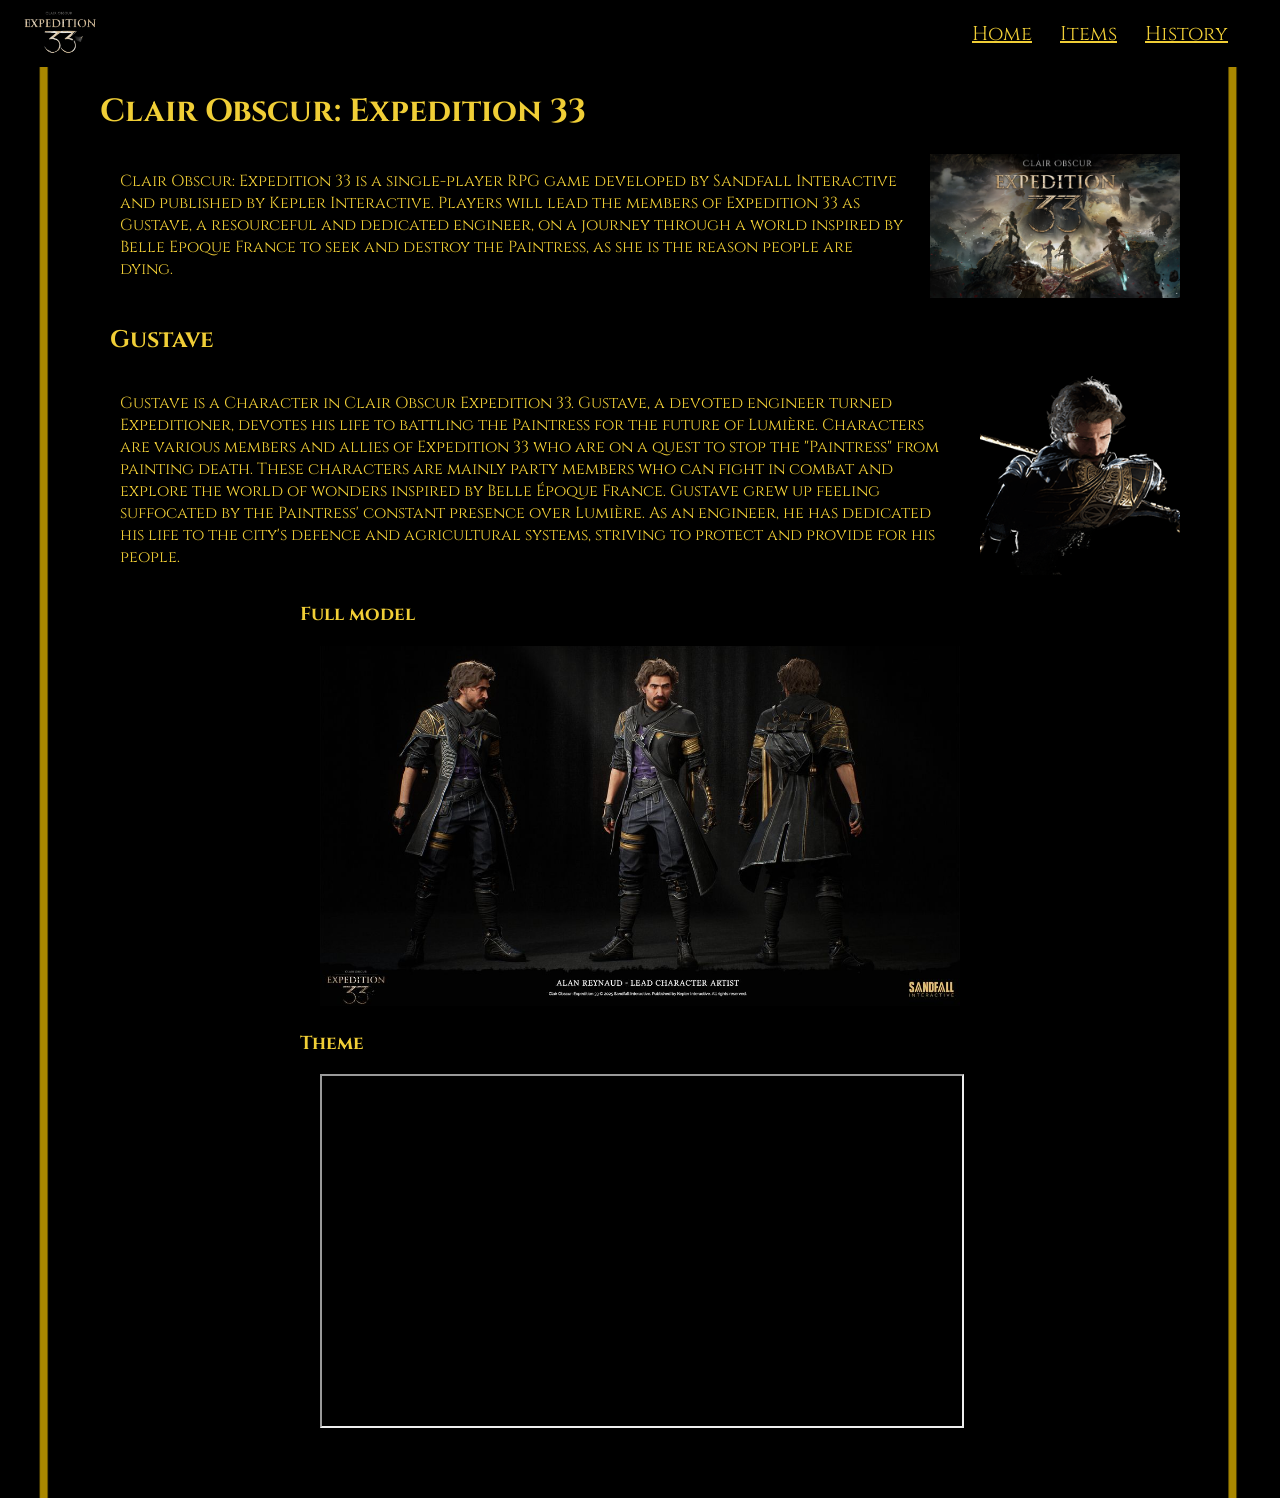
<file: index.html>
<!DOCTYPE html>
<html lang="en">
<head>
    <meta charset="UTF-8">
    <meta name="viewport" content="width=device-width, initial-scale=1.0">
    <title>Home</title>
    <link rel="stylesheet" type="text/css" href="css/EstInicio.css">
    <link rel="stylesheet" type="text/css" href="css/EstGeral.css">  
    <link rel="preconnect" href="https://fonts.googleapis.com">
    <link rel="preconnect" href="https://fonts.gstatic.com" crossorigin>
    <link href="https://fonts.googleapis.com/css2?family=Cinzel:wght@400..900&display=swap" rel="stylesheet">
</head>
<body>

    <header>
        <nav>
            <img id="capa" src="ibagens/Clair-Obscur-Expedition-33_Logo.png">
            <ul>
                <li><a href="index.html">Home</a></li>
                <li><a href="Items.html">Items</a></li>
                <li><a href="History.html">History</a></li>
            </ul>
            <div class="hamburger" w>&#9776;</div>
        </nav>
    </header>

    <main>
        
        <!-- contexto geral da obra -->

            <div><h1>Clair Obscur: Expedition 33</h1></div>
            <div id="ex33">
            <div><p>Clair Obscur: Expedition 33 is a single-player RPG game developed by Sandfall Interactive and published by Kepler Interactive. 
                Players will lead the members of Expedition 33 as Gustave, a resourceful and dedicated engineer, 
                on a journey through a world inspired by Belle Epoque France to seek and destroy the Paintress, as she is the reason people are dying.</p></div>
            <div ><img id="exImg33" src="ibagens/expediton33.jpg" alt="Picture of the expedition"></div>
            </div>

        <!-- parte do gustave -->

            <div><h2>Gustave</h2></div>
            <div  id="gustave">
            <div>
                <p>
                Gustave is a Character in Clair Obscur Expedition 33. Gustave, a devoted engineer turned Expeditioner, 
                devotes his life to battling the Paintress for the future of Lumière. 
                Characters are various members and allies of Expedition 33 who are on a quest to stop the "Paintress" from painting death. 
                These characters are mainly party members who can fight in combat and explore the world of wonders inspired by Belle Époque France.
                Gustave grew up feeling suffocated by the Paintress' constant presence over Lumière. 
                As an engineer, he has dedicated his life to the city's defence and agricultural systems, striving to protect and provide for his people.
                </p>
            </div>
            
            <div><img id="gustavImg" src="ibagens/gustave.png"></div>
            </div>
        <!-- parte do modelo -->
            <h3>Full model</h3>
            <div><img id="gustave_img" src="ibagens/gustave-full.jpg"></div>
        
            <!-- tema musical -->
            <h3>Theme</h3>
            <iframe id="musica" src="https://www.youtube.com/embed/ztbPkvqRiGg?si=F2RAvMDM4aziqs3D" title="Gustave theme" frameborder="5px"></iframe>
    </main>
</body>
</html>
</file>
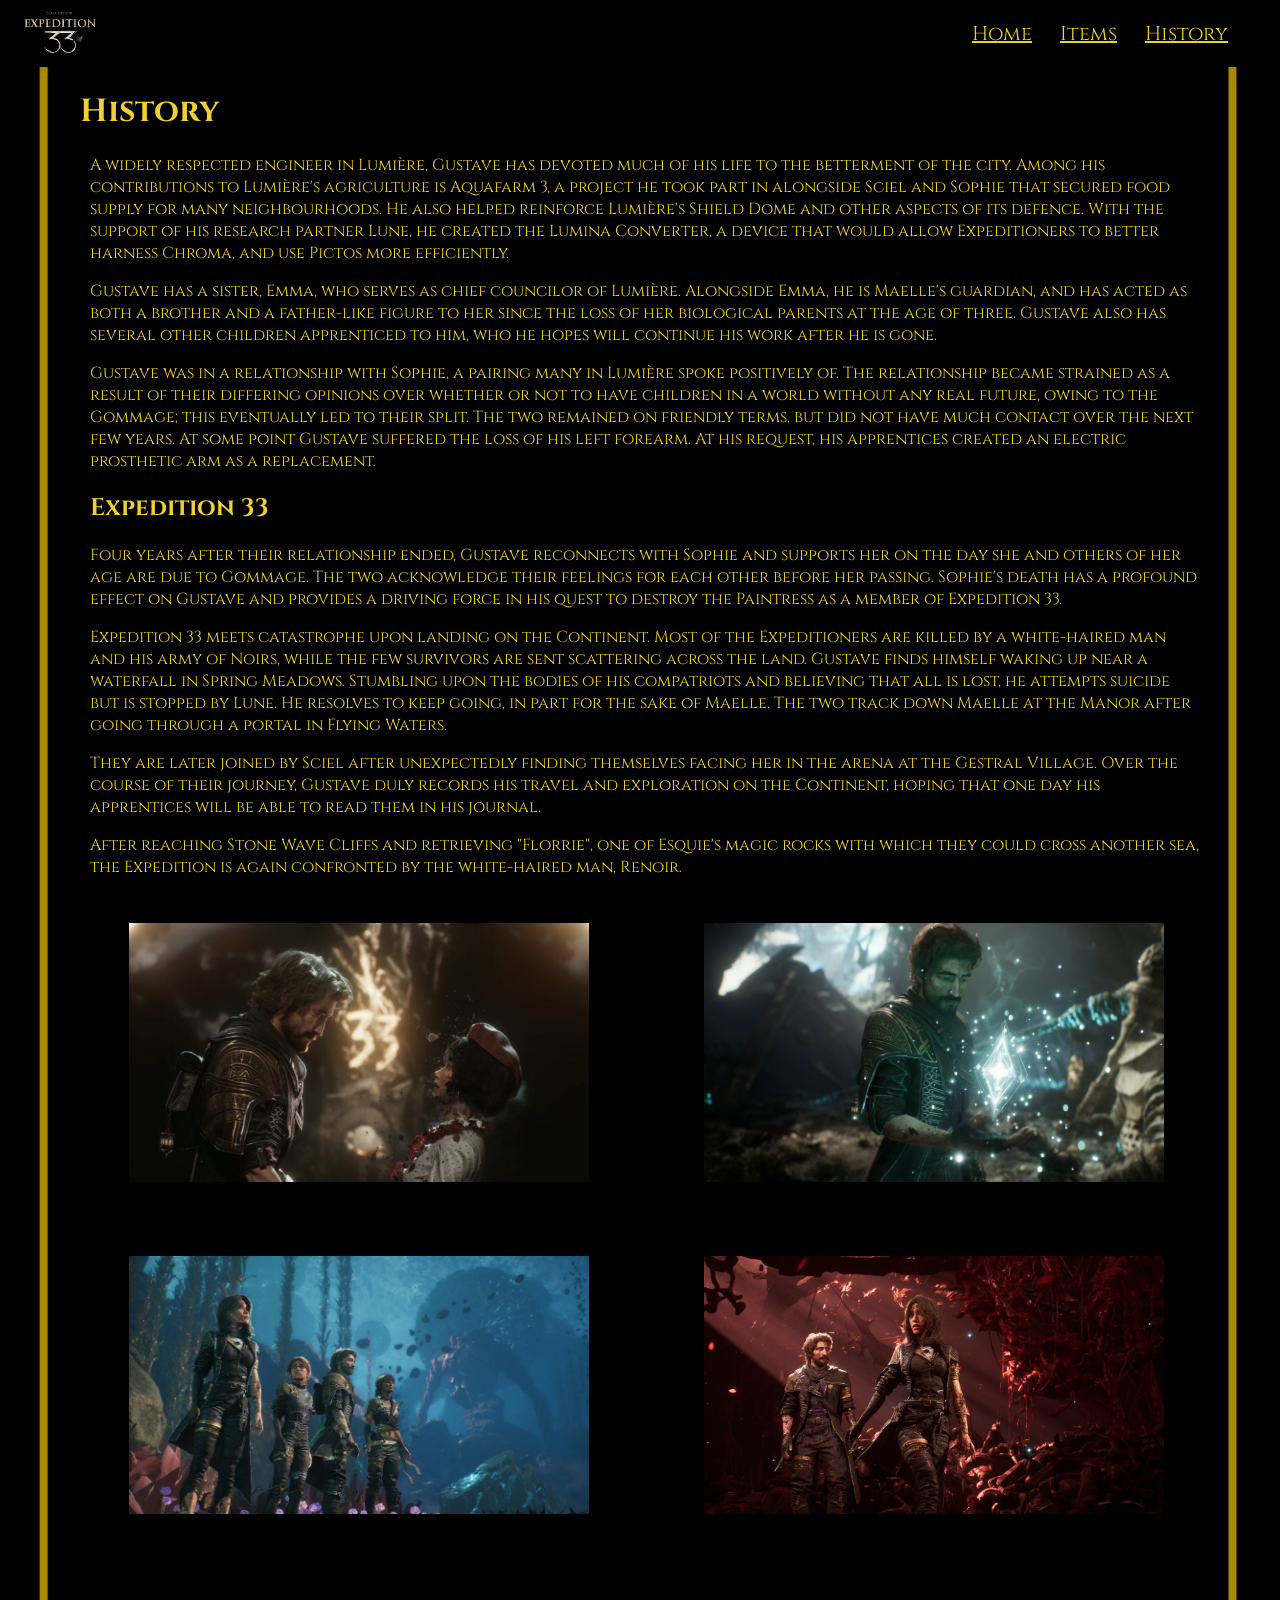
<file: History.html>
<!DOCTYPE html>
<html lang="en">
<head>
    <meta charset="UTF-8">
    <meta name="viewport" content="width=device-width, initial-scale=1.0">
    <title>History</title>
    <link rel="stylesheet" type="text/css" href="css/EstHistory.css">
    <link rel="stylesheet" type="text/css" href="css/EstGeral.css">
    <link rel="preconnect" href="https://fonts.googleapis.com">
    <link rel="preconnect" href="https://fonts.gstatic.com" crossorigin>
    <link href="https://fonts.googleapis.com/css2?family=Cinzel:wght@400..900&display=swap" rel="stylesheet">
</head>
<body>
    <header>
        <nav>
            <img id="capa" src="ibagens/Clair-Obscur-Expedition-33_Logo.png">
            <ul>
                <li><a href="index.html">Home</a></li>
                <li><a href="Items.html">Items</a></li>
                <li><a href="History.html">History</a></li>
            </ul>
            <div class="hamburger">&#9776;</div>
        </nav>
    </header>
    
    <main>
    
    <!--Texto de História -->
    <h1>History</h1>
    <div id="historia">
        
        <p>A widely respected engineer in Lumière, Gustave has devoted much of his life to the betterment of the city. 
        Among his contributions to Lumière's agriculture is Aquafarm 3, a project he took part in alongside Sciel and Sophie that secured food supply for many neighbourhoods.
        He also helped reinforce Lumière's Shield Dome and other aspects of its defence. With the support of his research partner Lune, he created the Lumina Converter, 
        a device that would allow Expeditioners to better harness Chroma, and use Pictos more efficiently.</p>
        
        <p>Gustave has a sister, Emma, who serves as chief councilor of Lumière. Alongside Emma, he is Maelle's guardian, 
        and has acted as both a brother and a father-like figure to her since the loss of her biological parents at the age of three. Gustave also has several other children apprenticed to him,
        who he hopes will continue his work after he is gone.</p>
        
        <p> Gustave was in a relationship with Sophie, a pairing many in Lumière spoke positively of. 
        The relationship became strained as a result of their differing opinions over whether or not to have children in a world without any real future, owing to the Gommage; 
        this eventually led to their split. The two remained on friendly terms, but did not have much contact over the next few years.
        At some point Gustave suffered the loss of his left forearm. At his request, his apprentices created an electric prosthetic arm as a replacement.</p>
    
    </div>

    <!-- Texto da parte de expedition 33 -->
    <h2>Expedition 33</h2>
    <div id="ex33">
        
        <p>Four years after their relationship ended, Gustave reconnects with Sophie and supports her on the day she and others of her age are due to Gommage. 
        The two acknowledge their feelings for each other before her passing.
        Sophie's death has a profound effect on Gustave and provides a driving force in his quest to destroy the Paintress as a member of Expedition 33.</p>

        <p>Expedition 33 meets catastrophe upon landing on the Continent. Most of the Expeditioners are killed by a white-haired man and his army of Noirs,
        while the few survivors are sent scattering across the land. Gustave finds himself waking up near a waterfall in Spring Meadows. 
        Stumbling upon the bodies of his compatriots and believing that all is lost, he attempts suicide but is stopped by Lune. He resolves to keep going, in part for the sake of Maelle. 
        The two track down Maelle at the Manor after going through a portal in Flying Waters. </p>
        
        <p>They are later joined by Sciel after unexpectedly finding themselves facing her in the arena at the Gestral Village. Over the course of their journey,
        Gustave duly records his travel and exploration on the Continent, hoping that one day his apprentices will be able to read them in his journal.</p>

        <p> After reaching Stone Wave Cliffs and retrieving "Florrie", one of Esquie's magic rocks with which they could cross another sea, 
        the Expedition is again confronted by the white-haired man, Renoir.</p>
   
    </div>

    <!-- galeria -->
    <div id="galeria">
    <div><img class='ibagem' src="ibagens/inicio.jpg" alt="The good by of Sophie"></div>
    <div><img class='ibagem' src="ibagens/gustavediario.jpg" alt="Gustave holdin a daiary"></div>
    <div><img class='ibagem' src="ibagens/expedição.jpg" alt="The expetition"></div>
    <div><img class='ibagem' src="ibagens/luna.jpg" alt="Lune and Gustave"></div>
    </div>

</main>
</body>
</html>
</file>
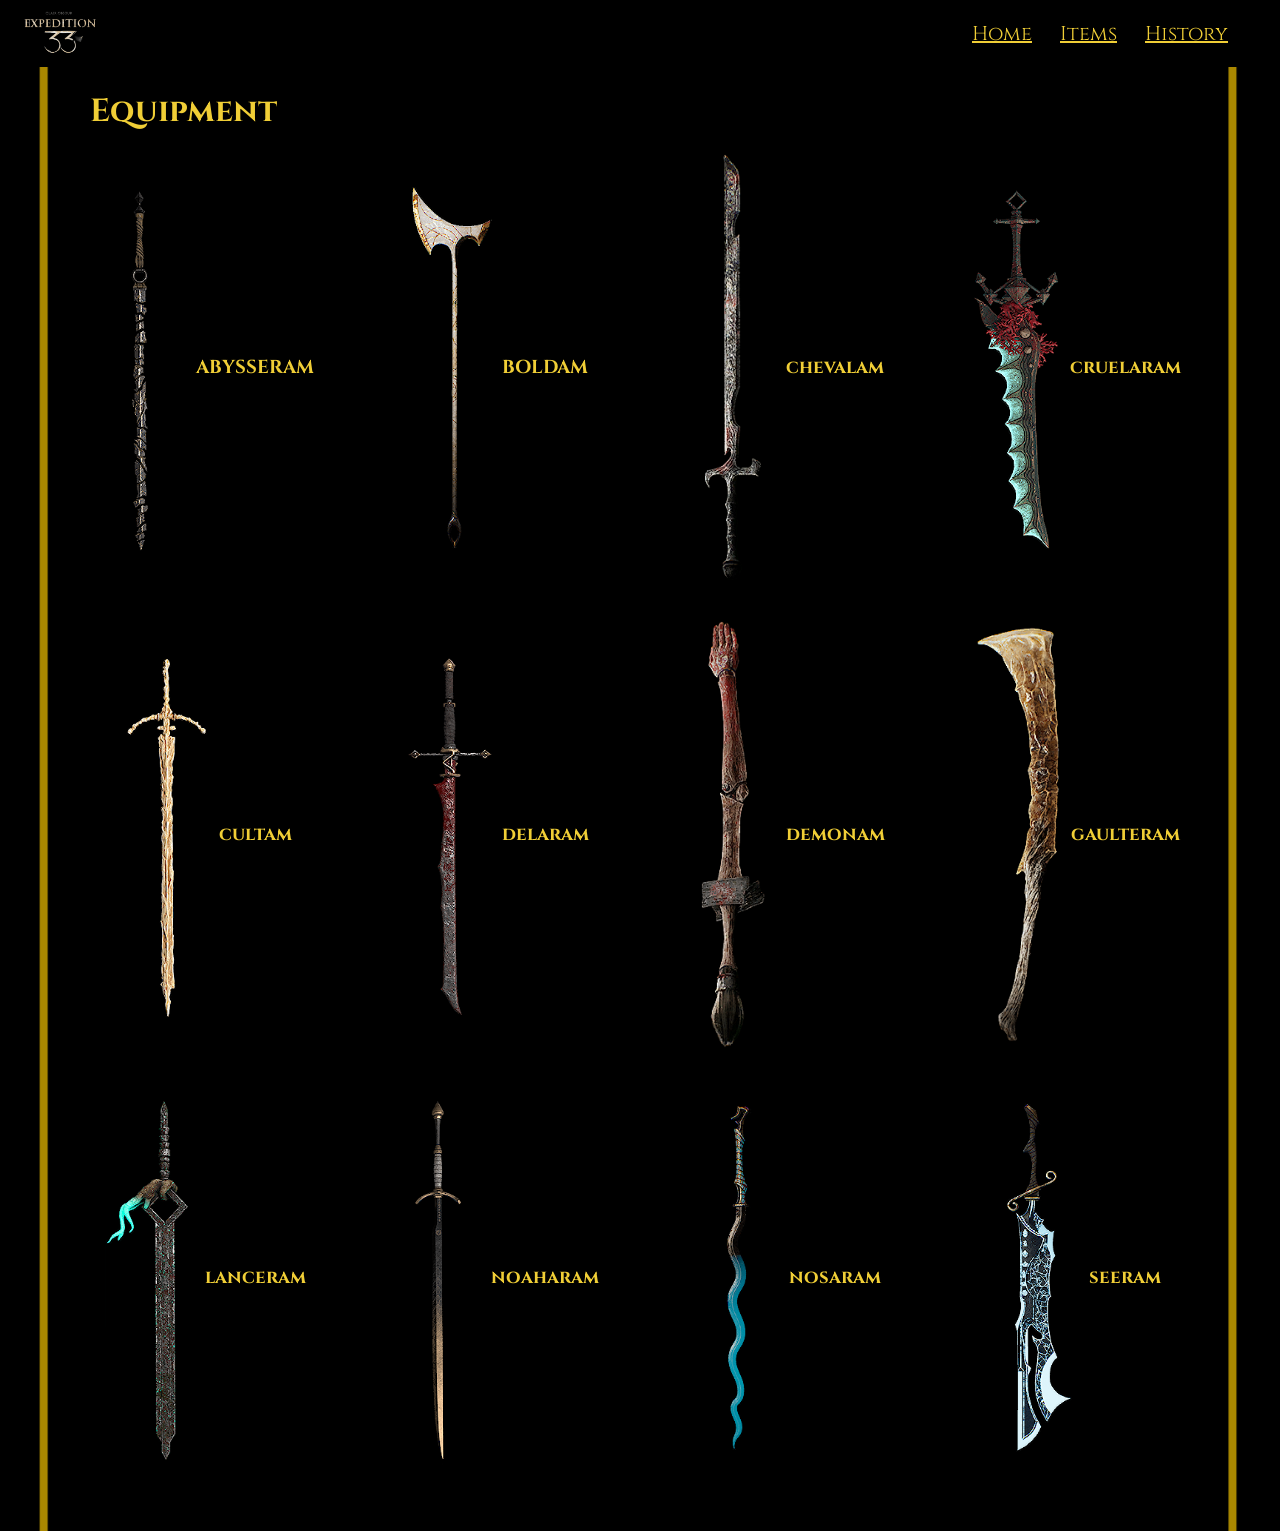
<file: Items.html>
<!DOCTYPE html>
<html lang="en">
<head>
    <meta charset="UTF-8">
    <meta name="viewport" content="width=device-width, initial-scale=1.0">
    <title>Items</title>
    <link rel="stylesheet" type="text/css" href="css/EstItems.css">
    <link rel="stylesheet" type="text/css" href="css/EstGeral.css">
    <link rel="preconnect" href="https://fonts.googleapis.com">
    <link rel="preconnect" href="https://fonts.gstatic.com" crossorigin>
    <link href="https://fonts.googleapis.com/css2?family=Cinzel:wght@400..900&display=swap" rel="stylesheet">
</head>
<body>
    <header>
        <nav>
            <img id="capa" src="ibagens/Clair-Obscur-Expedition-33_Logo.png">
            <ul>
                <li><a href="index.html">Home</a></li>
                <li><a href="Items.html">Items</a></li>
                <li><a href="History.html">History</a></li>
            </ul>
            <div class="hamburger">&#9776;</div>
        </nav>
    </header>
<main>
    <div>
        <h1>Equipment</h1>
        <div id="itens">
            <div class="nomeArmas">
                <img class="armas" id="abyseram" id=''src="ibagens/abyseram.png">
                <div class="local">
                <h3>ABYSSERAM</h3>
                <div class="dica"><p>Flying Waters: Can be found by defeating the Bourgeon at The Continent, south of Stone Wave Cliffs.</p>
                                   <p> Flying Manor: Drops from the Bourgeon on the left side of the Eveque bosses' area.</p>
                </div>
                </div>
            </div>
            
            <!-- Equiparmentos  -->
            <div class="nomeArmas">
                <img class="armas" src="ibagens/blodam.png">
                <div class="local">
                <h3>BOLDAM</h3>
                <div class="dica"><p>Location: The Continent</p>
                                   <p> Acquired as a drop reward for defeating the Chromatic Reaper Cultist boss</p>
                </div>
                </div>
            </div>
            
            <div class="nomeArmas">
                <img class="armas" id="chevalam" src="ibagens/chevalam.png">
                <div class="local">
                <h3>chevalam</h3>
                <div class="dica"><p>Location: Crimson Forest</p>
                                   <p> Defeat the Chromatic Gold Chevaliere boss for this weapon to drop. You can pick it up at the center of the large salver.</p>
                </div>
                </div>
            </div>
            
            <div class="nomeArmas">
                <img class="armas" id="crueleram" src="ibagens/crueleram.png">
                <div class="local">
                <h3>cruelaram</h3>
                <div class="dica"><p>Location: Flying Waters This weapon can drop from the Cruler enemy upon defeating it for the first time</p>
                                  <p>Location: Coastal Cave Can purchase a level 12 Ceruleram from a Bruler blacksmith in Coastal Cave for 19,795 Chroma. Defeat the Bruler and Cruler enemies to unlock their wares.</p>
                </div>
                </div>
            </div>
            
            <div class="nomeArmas">
                <img class="armas" id="cultam" src="ibagens/cultam.png">
                <div class="local">
                <h3>cultam</h3>
                <div class="dica"><p>Location: Monoco's Station	</p>
                                   <p> Acquired as a drop reward for defeating the Chromatic Reaper Cultist boss</p></div>
                </div>
            </div>
            
            <div class="nomeArmas">
                <img class="armas" id="delaram" src="ibagens/delaram.png">
                <div class="local">
                <h3>delaram</h3>
                <div class="dica"><p>Location: Stone Wave Cliffs</p>
                                   <p> Obtained from a Paint Cage. From the Entrance Flag, hug the right wall and you will find a rope which leads to the Paint Cage.</p>
                </div>
                </div>
            </div>
            
            <div class="nomeArmas">
                <img class="armas" id="demonam"  src="ibagens/demonam.png">
                <div class="local">
                <h3>demonam</h3>
                <div class="dica"><p>Location: Gestral Village</p>
                                   <p> Level 5 variant sold by the Gestral Merchant: Jujubree Challenge the gestral merchant to a fight and win to unlock this weapon in its shop for 4,002 Chroma.</p>            
                    </div>
                </div>
            </div>
            
            <div class="nomeArmas">
                <img class="armas" id="gaulteram" src="ibagens/gaulteram.png">
                <div class="local">
                <h3>gaulteram</h3>
                <div class="dica"><p>Location: The Continent Can be found by defeating the Bourgeon on The Continent, south of Stone Wave Cliffs.</p>
                                   <p> Location: Yellow Harvest Weapon may also drop from the first Gault enemy you encounter in the location.</p>
                </div>
                </div>
            </div>
            
            <div class="nomeArmas">
                <img class="armas" id="lanceram" src="ibagens/lanceram.png">
                <div class="local">
                <h3>lanceram</h3>
                <div class="dica"><p>Spring Meadows: Drops from a Lancelier enemy encountered just past the Expedition 81 Expedition Flag (Meadows Corridor).</p>
                                   <p>Coastal Cave: Can purchase a level 12 Lanceram from a Cruler blacksmith in Coastal Cave for 21,275 Chroma. Defeat the Bruler and Cruler enemies to unlock their wares.</p>
                </div>
                </div>
            </div>
            
            <div class="nomeArmas">
                <img class="armas" id="noahram" src="ibagens/noahram.png">
                <div class="local">
                <h3>noaharam</h3>
                <div class="dica"><p>Starting weapon</p>
                        </div>
                </div>
            </div>
            
            <div class="nomeArmas">
                <img class="armas" id="nosaram" src="ibagens/nosaram.png">
                <div class="local">
                <h3>nosaram</h3>
                <div class="dica"><p>Location:  Renoir's Drafts</p>
                                   <p>Sold by the Gestral Merchant Grour after defeating him in a duel.</p>
                </div>
                </div>
            </div>
            
            <div class="nomeArmas">
                <img class="armas" src="ibagens/seeram.png">
                <div class="local">
                <h3>seeram</h3>
                <div class="dica"><p>Location: Coastal Cave</p>
                                   <p>Can purchase a level 12 Seeram from a Cruler blacksmith in Coastal Cave for 21,275 Chroma. Defeat the Bruler and Cruler enemies to unlock their wares.</p></div>
                </div>
            </div>
            
        </div>
    </div>
</main>
</body>
</html>
</file>
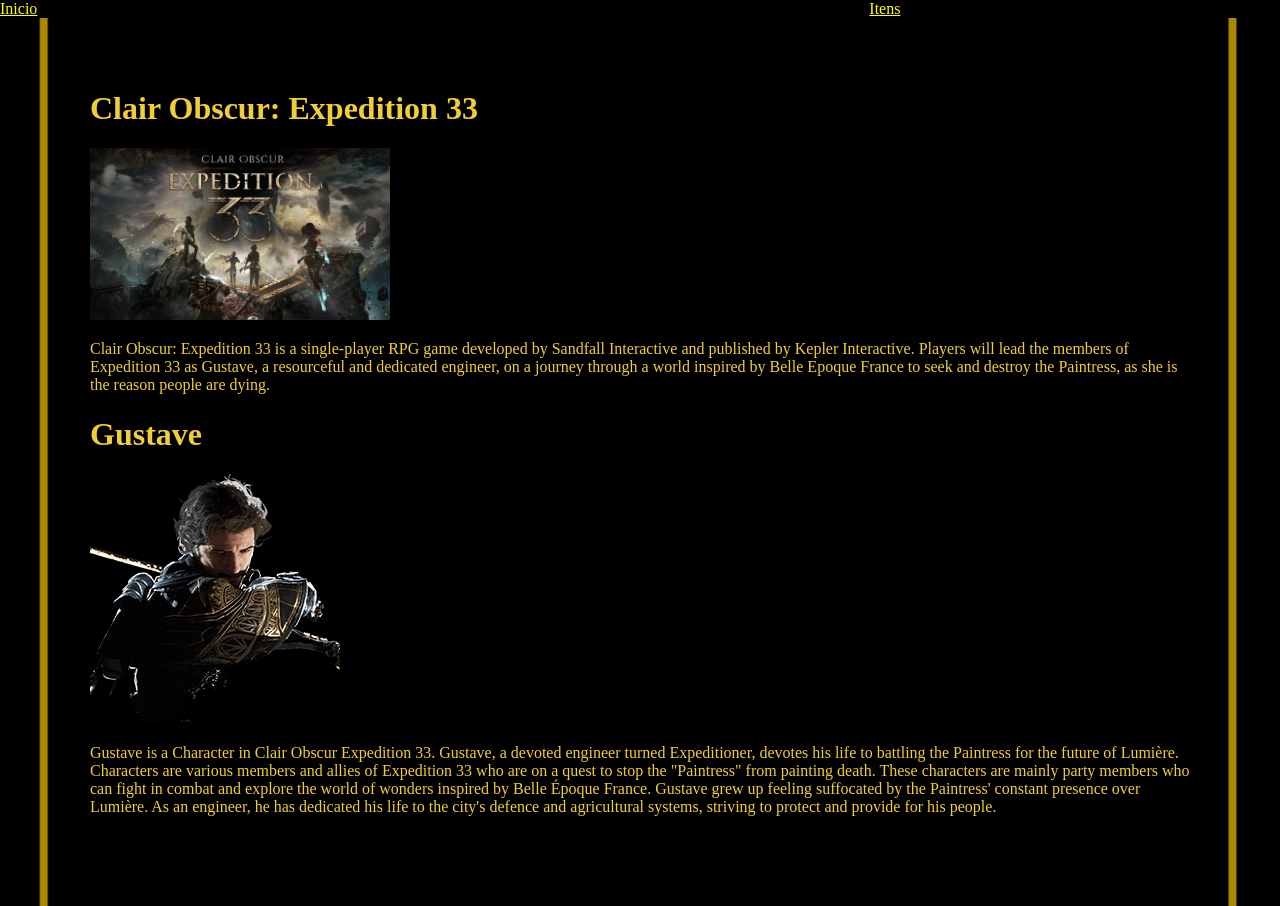
<file: Pagina1.html>
<!DOCTYPE html>
<html lang="en">
<head>
    <meta charset="UTF-8">
    <meta name="viewport" content="width=device-width, initial-scale=1.0">
    <title>Inicio</title>
    <link rel="stylesheet" type="text/css" href="EstPagina1.css">
    <link rel="stylesheet" type="text/css" href="EstGeral.css">  
</head>
<body>
    <header>
        <nav>
            <div><a href="Pagina1.html">Inicio</a></div>
            <div><a href="Pagina2.html">Itens</a></div>
            <div><a href="Pagina3.html">Historia</a></div>
        </nav>
    </header>
    <main>
        
        <!-- ^contexto geral da obra -->
        <div>
            <div><h1>Clair Obscur: Expedition 33</h1></div>
            <div><img src="ibagens/expediton33.jpg" width="300"></div>
            <div><p>Clair Obscur: Expedition 33 is a single-player RPG game developed by Sandfall Interactive and published by Kepler Interactive. 
                Players will lead the members of Expedition 33 as Gustave, a resourceful and dedicated engineer, 
                on a journey through a world inspired by Belle Epoque France to seek and destroy the Paintress, as she is the reason people are dying.</p></div>
        </div>
        <!-- parte do gustave -->
        <div>
            <div><h1>Gustave</h1></div>
            <div><img src="ibagens/gustave.png"></div>
            <div><p>Gustave is a Character in Clair Obscur Expedition 33. Gustave, a devoted engineer turned Expeditioner, 
                devotes his life to battling the Paintress for the future of Lumière. 
                Characters are various members and allies of Expedition 33 who are on a quest to stop the "Paintress" from painting death. 
                These characters are mainly party members who can fight in combat and explore the world of wonders inspired by Belle Époque France.
                Gustave grew up feeling suffocated by the Paintress' constant presence over Lumière. 
                As an engineer, he has dedicated his life to the city's defence and agricultural systems, striving to protect and provide for his people.</p>
            </div>
        </div>
    </main>
</body>
</html>
</file>
<file: css/EstInicio.css>
/* Titulos */
h1{
    margin-left: 100px;
}

h2{
    margin-left: 110px;
}

h3{
    margin-left: 300px;
}

/* Organização dos textos com a imagem */
#gustave{
    display: flex;
    flex-flow: row;
    margin-left: 120px;
    margin-right: 70px;
} 

#ex33{
    display: flex;
    flex-flow: row;
    margin-left: 120px;
    margin-right: 70px;    
}

/* imagens */
#gustave_img{
    width: 50%;
    margin-left: 25%;    
}

#exImg33{
    width: 250px;
    margin-right: 30px;
    padding-left: 25px;
}


#gustavImg{
    width: 200px;
    margin-right: 30px;
    padding-left: 25px;
}

/* musica/vidieo */
#musica{
    width: 50%;
    margin-left: 25%;
    height: 350px; 
}



/* Adaptação para telas pequanas */
@media (max-width:768px){
    
    #gustave{
        flex-flow: column;
        align-items: center;
        margin-left: 70px;
        margin-right: 70px;
    }
    #ex33{
        flex-flow: column;
        align-items: center;
        margin-left: 70px;
        margin-right: 70px;
    }
    h2{
        margin-left: 30px;
    }
    h3{
        margin-left: 30px;
    }
    h1{
        margin-left: 30px;
    }
  
}

/* Adaptação para telas medias */
@media all and (max-width:1279px) and (min-width:769px) {
    #gustave{
     flex-flow: column;
        align-items: center;
        margin-left: 70px;
        margin-right: 70px;
    }
    #ex33{
      flex-flow: column;
        align-items: center;
        margin-left: 70px;
        margin-right: 70px;
    }
    h2{
        margin-left: 60px;
    }
}
</file>
<file: css/EstGeral.css>
/* geral */
body{
    background-color: black;
    color: rgb(240, 206, 54);
    margin: 0%;
    margin-bottom: 5%;
    
    background-image: url('fundo-3.png');
    background-size:100%;
    background-position: top;
    background-attachment:scroll;
    
    font-family: "Cinzel", serif;
    font-optical-sizing: auto;
    font-style: normal;

    
}

/* Barra de navegação */
nav{
  position: fixed;
  top: 0%;
  width: 100%;
  background-color: #000000;
  display: flex;
  flex-flow: row;
  align-self: center;
  justify-self: center;
  gap:65%;
}

.hamburger{
  display: none;
  font-size: 2rem;
}

/* imagem da navegação */
#capa{
  width: 80px;
  flex-flow: column;
  align-self: center;
  margin-left: 20px;
}

/* links entre pgs */
ul {
  list-style: none;
  display: flex;
  justify-content: space-between;
  align-items: center;
  font-size: 20px;;
  width: 20%;
}


a:link{color: rgb(240, 206, 54);}
a:visited{color: rgb(240, 206, 54);}
a:hover{color: rgb(255, 255, 150);}

/* geral - a barra  */
main{
    margin-top: 90px;
  
}

/* Telas pequenas */
@media (max-width:768px){
  ul{display: none;}
  .hamburger {
    display: flex;
    justify-content: space-between;
    align-items: center;
  }
  main{
      margin-top: 100px;

   }
  nav{gap: 50%;}

}

/* telas medias */
@media all and (max-width:1279px) and (min-width:769px) {
  ul{
    gap: 20px;
  }
  nav{
    gap:40%
  }

}
</file>
<file: css/EstHistory.css>
/* texto */
#historia{
    margin-left: 90px;
    margin-right: 80px;
}

#ex33{
    margin-left: 90px;
    margin-right: 80px;
}

/* cabesalio */
h1{
    margin-left: 80px;
}

h2{
    margin-left: 90px;
}

/* imagens */
.ibagem{
    width: 80%;
        padding-bottom: 10px;
        margin: 5%;
}
#galeria{
    display:grid;
    grid-template-columns: 1fr 1fr;    
    margin-left: 100px;
    margin-right: 30px;
}

/* telas pequenas */
 @media (max-width:768px){
    #historia{
    margin-left: 50px;
    margin-right: 30px;
}

#ex33{
    margin-left: 50px;
    margin-right: 30px;
}

h1{
    margin-left: 30px;
}

h2{
    margin-left: 40px;
}

.ibagem{
        width: 80%;
        padding-bottom: 10px;
        margin: 5%;
    }

#galeria{
    grid-template-columns: 1fr;
}

 }

 /* telas medias */
 @media all and (max-width:1279px) and (min-width:769px) {
    .ibagem{
        width: 80%;
        padding-bottom: 10px;
        margin: 5%;
    }
 }
</file>
<file: css/EstItems.css>
#itens{
    display: grid;
    grid-template-columns: 1fr 1fr 1fr 1fr;
    justify-items: center;
    gap: 40px;
    margin-left:80px;
    margin-right: 80px;
}
 .armas{
    width: 100px;
 }

 h1{
   margin-left: 90px;
 }

 .local{
   display: flex;
   flex-flow: column;
 }

 .dica{
   display: none;
 }

 .nomeArmas{
    display: flex;
    justify-content: center;
    align-items: center;
 }


 :hover.nomeArmas{
   .dica{display: contents;}

   width: 100%;
   background-color: rgb(34, 33, 33);
 }

 /* telas pequenas */
 @media (max-width:768px){
   #itens{
      grid-template-columns: 1fr;
      justify-items:left;
   }
   .armas{
      width: 70px;
   }  
 }

/* telas medias */
 @media all and (max-width:1279px) and (min-width:769px) {
   #itens{
      grid-template-columns: 1fr 1fr;
      justify-items:left;
   }
   .armas{
      width: 80px;
   }  
 }
</file>
<file: EstPagina1.css>
#ex33{
    display: flex;
    float: right;
    flex-flow:row;
    margin-left: 200px;
    margin-right: 200px;
    gap: 30px;
    align-items: center;
}

#gustave{
    display: flex;
    flex-flow: row;
    margin-left: 200px;
    margin-right: 200px;
    gap: 30px;
    align-items: center;
} 

@media (max-width:768px){
    #gustave{
        flex-flow: column;
        justify-self: center;
        align-items: center;
    }
    #ex33{
        flex-flow: column;
        justify-self: center;
        align-content: center;
    }
}

@media all and (max-width:1279px) and (min-width:769px) {
    #gustave{
        flex-flow: column;
        justify-self: center;
        align-items: center;
    }
    #ex33{
        flex-flow: column;
        justify-self: center;
        align-content: center;
    }
}
</file>
<file: EstGeral.css>
body{
    background-color: black;
    color: rgb(240, 206, 54);
    margin: 0%;
    margin-bottom: 5%;
    
    background-image: url(/ibagens/fundo-3.png);
    background-size:100%;
    background-position: top;
    background-attachment:scroll;
    
    font-family: "Cinzel", serif;
    font-optical-sizing: auto;
    font-style: normal;

    
}

nav{
  position: fixed;
  top: 0%;
  width: 100%;
  background-color: #000000;
  display: flex;
  flex-flow: row;
  align-self: center;
  justify-self: center;
  gap:65%;
}

#capa{
  width: 100px;
  margin-left: 20px;
}
ul {
  list-style: none;
  display: flex;
  justify-content: space-between;
  align-items: center;
  font-size: 20px;;
  width: 20%;
}


a:link{color: rgb(255, 255, 0);}
a:visited{color: rgb(255, 255, 0);}
a:hover{color: rgb(255, 255, 150);}

main{
    margin: 90px;
  
}

.hamburger{
  display: none;
  font-size: 2rem;
}

@media (max-width:768px){
  ul{display: none;}
  .hamburger {
    display: flex;
    justify-content: space-between;
    align-items: center;
  }
}

@media all and (max-width:1279px) and (min-width:769px) {
  ul{
    gap: 20px;
  }
  nav{
    gap:40%
  }
}
</file>
